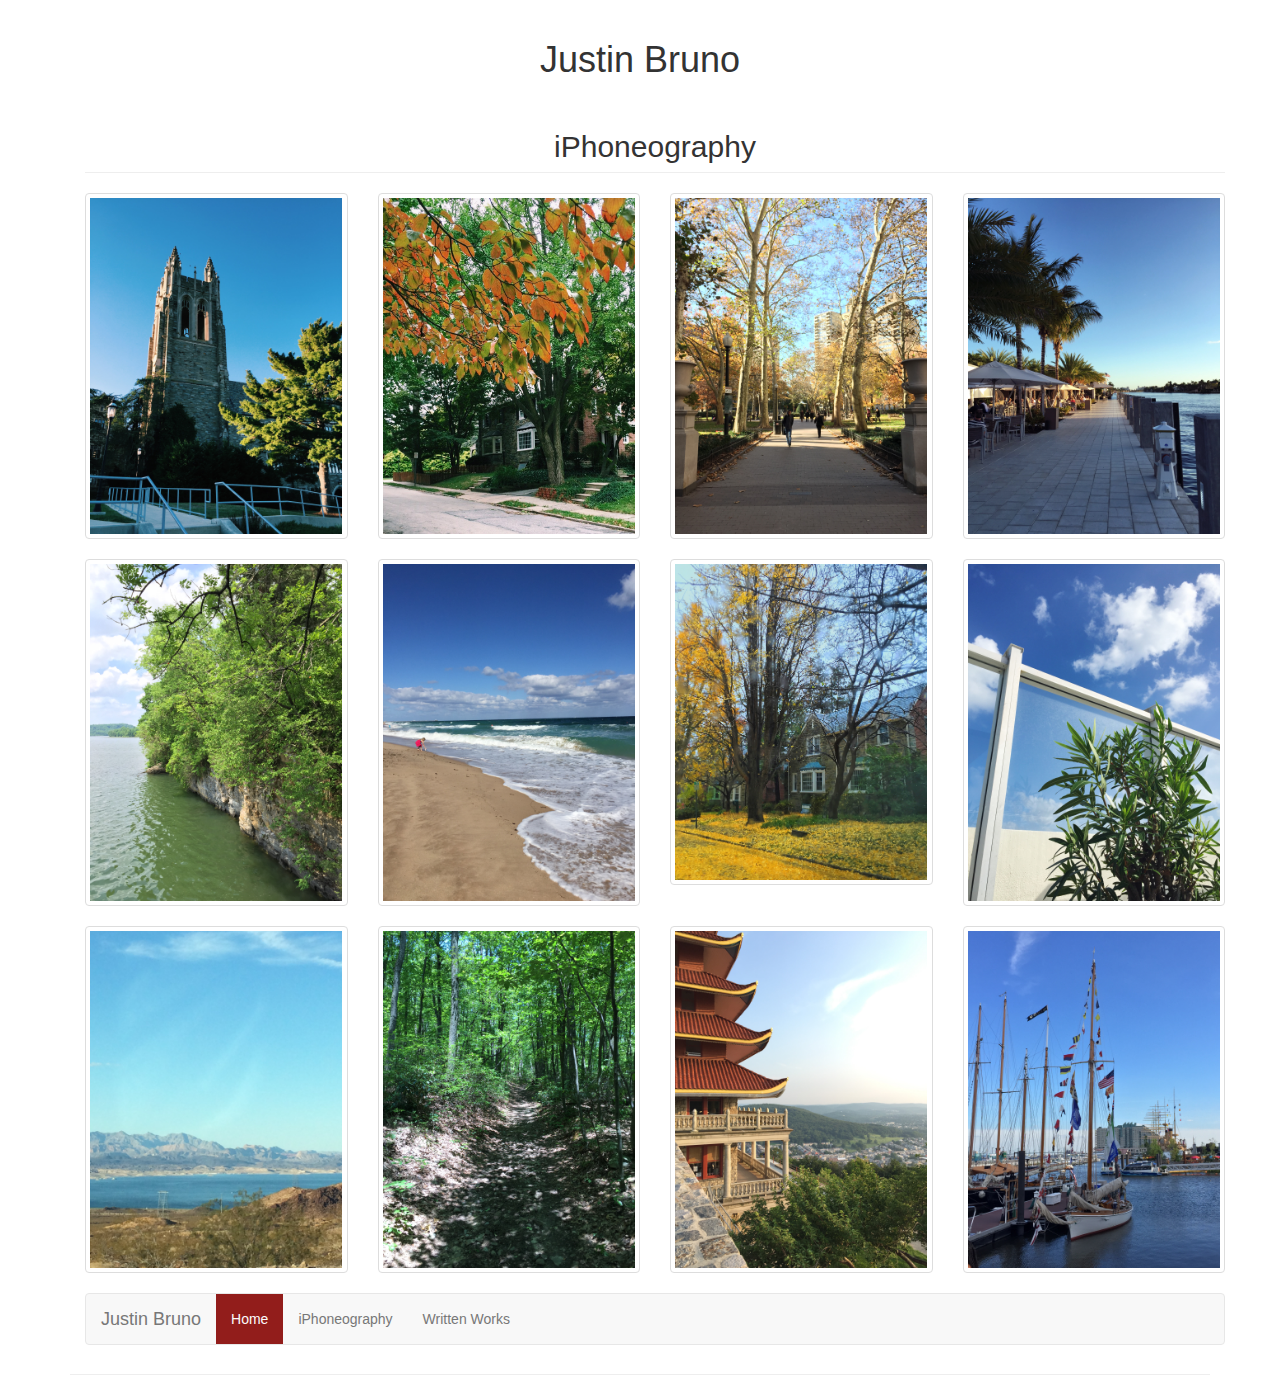
<file: photography.html>
<!DOCTYPE html>
<html lang="en">
<head>
  <title>iPhoneography</title>
  <meta charset="utf-8">
  <meta name="viewport" content="width=device-width, initial-scale=1.0">
  <link rel="stylesheet" href="assets/css/bootstrap.min.css">
  <link rel="stylesheet" href="assets/css/style.css">
</head>
<body>

  <div class="container"id="writtenhead">
    <div class="page-header">
      <h1>Justin Bruno</h1>


<div class="container">

    <div class="row">

        <div class="col-lg-12">
            <h2 class="page-header">iPhoneography</h2>
        </div>

        <div class="col-lg-3 col-md-4 col-xs-6 thumb">
            <a class="thumbnail" href="#">
                <img class="img-responsive" src="barbelin.jpg" alt="">
            </a>
        </div>
        <div class="col-lg-3 col-md-4 col-xs-6 thumb">
            <a class="thumbnail" href="#">
                <img class="img-responsive" src="D78B0.jpg" alt="">
            </a>
        </div>
        <div class="col-lg-3 col-md-4 col-xs-6 thumb">
            <a class="thumbnail" href="#">
                <img class="img-responsive" src="IMG_0139.jpg" alt="">
            </a>
        </div>
        <div class="col-lg-3 col-md-4 col-xs-6 thumb">
            <a class="thumbnail" href="#">
                <img class="img-responsive" src="IMG_0680.jpg" alt="">
            </a>
        </div>
        <div class="col-lg-3 col-md-4 col-xs-6 thumb">
            <a class="thumbnail" href="#">
                <img class="img-responsive" src="IMG_0984.jpg" alt="">
            </a>
        </div>
        <div class="col-lg-3 col-md-4 col-xs-6 thumb">
            <a class="thumbnail" href="#">
                <img class="img-responsive" src="IMG_0223.jpg" alt="">
            </a>
        </div>
        <div class="col-lg-3 col-md-4 col-xs-6 thumb">
            <a class="thumbnail" href="#">
                <img class="img-responsive" src="IMG_0604.jpg" alt="">
            </a>
        </div>
        <div class="col-lg-3 col-md-4 col-xs-6 thumb">
            <a class="thumbnail" href="#">
                <img class="img-responsive" src="IMG_0718.jpg" alt="">
            </a>
        </div>
        <div class="col-lg-3 col-md-4 col-xs-6 thumb">
            <a class="thumbnail" href="#">
                <img class="img-responsive" src="IMG_3580.jpg" alt="">
            </a>
        </div>
        <div class="col-lg-3 col-md-4 col-xs-6 thumb">
            <a class="thumbnail" href="#">
                <img class="img-responsive" src="IMG_1309.jpg" alt="">
            </a>
        </div>
        <div class="col-lg-3 col-md-4 col-xs-6 thumb">
            <a class="thumbnail" href="#">
                <img class="img-responsive" src="IMG_1181.jpg" alt="">
            </a>
        </div>
        <div class="col-lg-3 col-md-4 col-xs-6 thumb">
            <a class="thumbnail" href="#">
                <img class="img-responsive" src="IMG_1104.jpg" alt="">
            </a>
        </div>
    </div>

    <nav class="navbar navbar-default">
    <div class="container-fluid">
      <div class="navbar-header">
        <a class="navbar-brand" href="#">Justin Bruno</a>
      </div>
      <div>
        <ul class="nav navbar-nav">
          <li class="active"><a href="index.html">Home</a></li>
          <li><a href="photography.html">iPhoneography</a></li>
          <li><a href="writtenwork.html">Written Works</a></li>

        </ul>
      </div>
    </div>
  </nav>

</body>
</html>
</file>
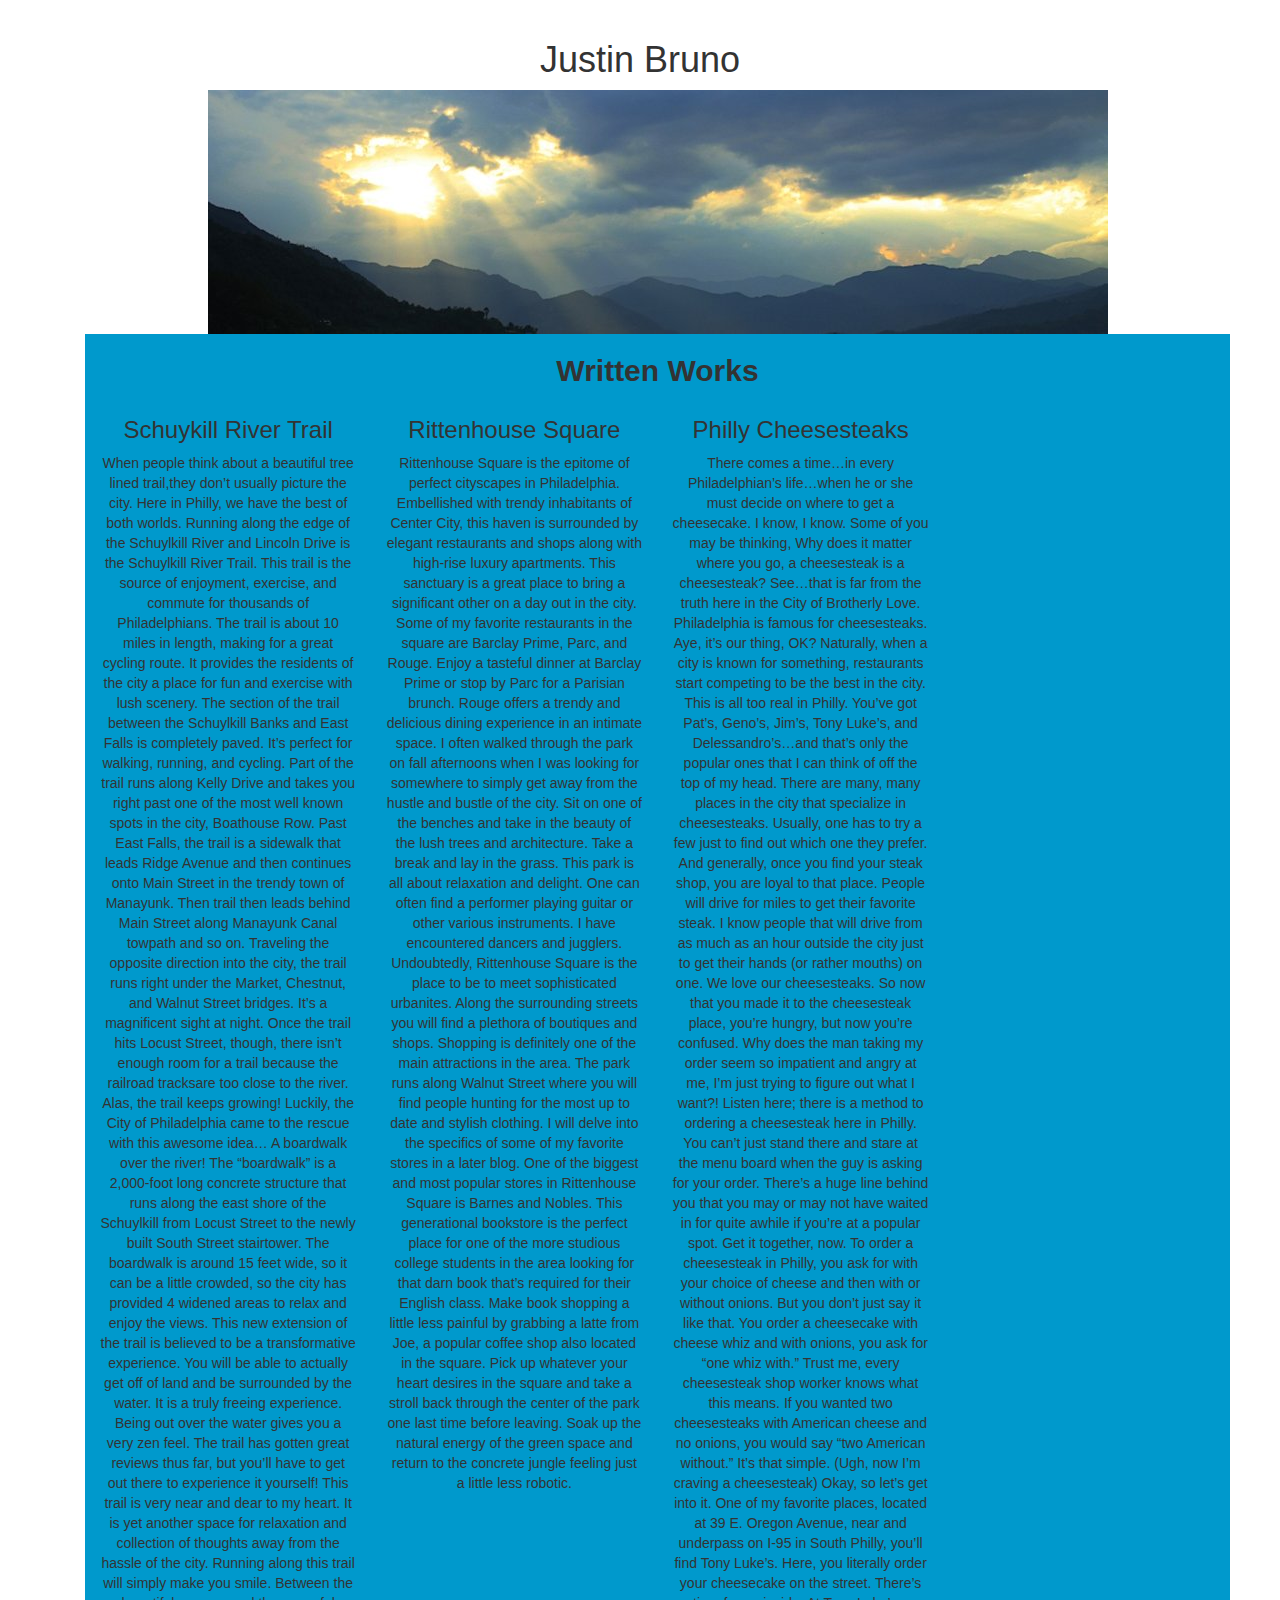
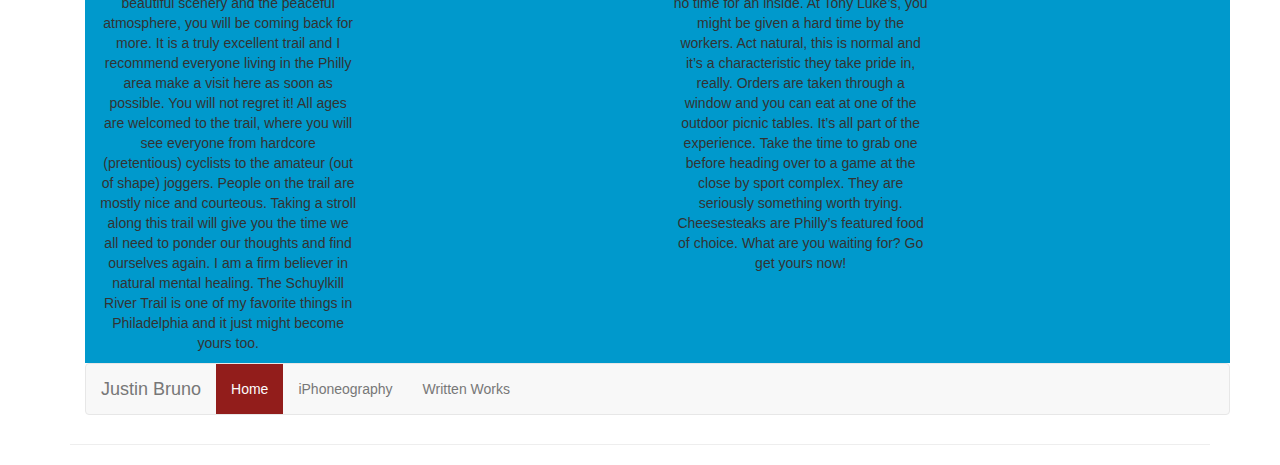
<file: writtenwork.html>
<!DOCTYPE html>
<html lang="en">
<head>
  <title>Written Works</title>
  <meta charset="utf-8">
  <meta name="viewport" content="width=device-width, initial-scale=1.0">
  <link rel="stylesheet" href="assets/css/bootstrap.min.css">
  <link rel="stylesheet" href="assets/css/style.css">
</head>

<body>

  <div class="container"id="writtenhead">
    <div class="page-header">
      <h1>Justin Bruno</h1>

      <div class="container" id="writtenworkpic">
        <img src="rsz_1wordpress-header1.jpg" alt="written image">

          <div class="container-fluid join" id="writtenworkspage">
          <h2 class="text-center white-heading" id="writtenworks"><strong>Written Works</strong></h2>

          <div class="row">

            <div class="col-lg-3 box">
                <div>
                  <h3 class="text-center blue-heading">Schuykill River Trail</h3>
                </div>
                <p>  When people think about a beautiful tree lined trail,they don’t usually picture the city. Here in Philly, we have the best of both worlds. Running along the edge of the Schuylkill River and Lincoln Drive is the Schuylkill River Trail. This trail is the source of enjoyment, exercise, and commute for thousands of Philadelphians.

          The trail is about 10 miles in length, making for a great cycling route. It provides the residents of the city a place for fun and exercise with lush scenery. The section of the trail between the Schuylkill Banks and East Falls is completely paved. It’s perfect for walking, running, and cycling. Part of the trail runs along Kelly Drive and takes you right past one of the most well known spots in the city, Boathouse Row.

          Past East Falls, the trail is a sidewalk that leads Ridge Avenue and then continues onto Main Street in the trendy town of Manayunk. Then trail then leads behind Main Street along Manayunk Canal towpath and so on. Traveling the opposite direction into the city, the trail runs right under the Market, Chestnut, and Walnut Street bridges. It’s a magnificent sight at night. Once the trail hits Locust Street, though, there isn’t enough room for a trail because the railroad tracksare too close to the river. Alas, the trail keeps growing! Luckily, the City of Philadelphia came to the rescue with this awesome idea… A boardwalk over the river!

          The “boardwalk” is a 2,000-foot long concrete structure that runs along the east shore of the Schuylkill from Locust Street to the newly built South Street stairtower. The boardwalk is around 15 feet wide, so it can be a little crowded, so the city has provided 4 widened areas to relax and enjoy the views. This new extension of the trail is believed to be a transformative experience. You will be able to actually get off of land and be surrounded by the water. It is a truly freeing experience. Being out over the water gives you a very zen feel. The trail has gotten great reviews thus far, but you’ll have to get out there to experience it yourself!

          This trail is very near and dear to my heart. It is yet another space for relaxation and collection of thoughts away from the hassle of the city. Running along this trail will simply make you smile. Between the beautiful scenery and the peaceful atmosphere, you will be coming back for more. It is a truly excellent trail and I recommend everyone living in the Philly area make a visit here as soon as possible. You will not regret it!

          All ages are welcomed to the trail, where you will see everyone from hardcore (pretentious) cyclists to the amateur (out of shape) joggers. People on the trail are mostly nice and courteous. Taking a stroll along this trail will give you the time we all need to ponder our thoughts and find ourselves again. I am a firm believer in natural mental healing. The Schuylkill River Trail is one of my favorite things in Philadelphia and it just might become yours too.</p>

            </div>

            <div class="col-lg-3 box">
                <div>
                  <h3 class="text-center blue-heading">Rittenhouse Square</h3>
                </div>
                <p>Rittenhouse Square is the epitome of perfect cityscapes in Philadelphia. Embellished with trendy inhabitants of Center City, this haven is surrounded by elegant restaurants and shops along with high-rise luxury apartments. This sanctuary is a great place to bring a significant other on a day out in the city. Some of my favorite restaurants in the square are Barclay Prime, Parc, and Rouge. Enjoy a tasteful dinner at Barclay Prime or stop by Parc for a Parisian brunch. Rouge offers a trendy and delicious dining experience in an intimate space.

I often walked through the park on fall afternoons when I was looking for somewhere to simply get away from the hustle and bustle of the city. Sit on one of the benches and take in the beauty of the lush trees and architecture. Take a break and lay in the grass. This park is all about relaxation and delight. One can often find a performer playing guitar or other various instruments. I have encountered dancers and jugglers. Undoubtedly, Rittenhouse Square is the place to be to meet sophisticated urbanites.

Along the surrounding streets you will find a plethora of boutiques and shops. Shopping is definitely one of the main attractions in the area. The park runs along Walnut Street where you will find people hunting for the most up to date and stylish clothing. I will delve into the specifics of some of my favorite stores in a later blog. One of the biggest and most popular stores in Rittenhouse Square is Barnes and Nobles. This generational bookstore is the perfect place for one of the more studious college students in the area looking for that darn book that’s required for their English class. Make book shopping a little less painful by grabbing a latte from Joe, a popular coffee shop also located in the square.

Pick up whatever your heart desires in the square and take a stroll back through the center of the park one last time before leaving. Soak up the natural energy of the green space and return to the concrete jungle feeling just a little less robotic.</p>
            </div>

            <div class="col-lg-3 box">
                  <div>
                    <h3 class="text-center blue-heading">Philly Cheesesteaks</h3>
                  </div>
              <p> There comes a time…in every Philadelphian’s life…when he or she must decide on where to get a cheesecake. I know, I know. Some of you may be thinking, Why does it matter where you go, a cheesesteak is a cheesesteak?  See…that is far from the truth here in the City of Brotherly Love. Philadelphia is famous for cheesesteaks. Aye, it’s our thing, OK? Naturally, when a city is known for something, restaurants start competing to be the best in the city. This is all too real in Philly.

You’ve got Pat’s, Geno’s, Jim’s, Tony Luke’s, and Delessandro’s…and that’s only the popular ones that I can think of off the top of my head. There are many, many places in the city that specialize in cheesesteaks. Usually, one has to try a few just to find out which one they prefer. And generally, once you find your steak shop, you are loyal to that place. People will drive for miles to get their favorite steak. I know people that will drive from as much as an hour outside the city just to get their hands (or rather mouths) on one. We love our cheesesteaks.

So now that you made it to the cheesesteak place, you’re hungry, but now you’re confused. Why does the man taking my order seem so impatient and angry at me, I’m just trying to figure out what I want?! Listen here; there is a method to ordering a cheesesteak here in Philly. You can’t just stand there and stare at the menu board when the guy is asking for your order. There’s a huge line behind you that you may or may not have waited in for quite awhile if you’re at a popular spot. Get it together, now.

To order a cheesesteak in Philly, you ask for with your choice of cheese and then with or without onions. But you don’t just say it like that. You order a cheesecake with cheese whiz and with onions, you ask for “one whiz with.” Trust me, every cheesesteak shop worker knows what this means. If you wanted two cheesesteaks with American cheese and no onions, you would say “two American without.” It’s that simple. (Ugh, now I’m craving a cheesesteak)

Okay, so let’s get into it. One of my favorite places, located at 39 E. Oregon Avenue, near and underpass on I-95 in South Philly, you’ll find Tony Luke’s. Here, you literally order your cheesecake on the street. There’s no time for an inside. At Tony Luke’s, you might be given a hard time by the workers. Act natural, this is normal and it’s a characteristic they take pride in, really. Orders are taken through a window and you can eat at one of the outdoor picnic tables. It’s all part of the experience. Take the time to grab one before heading over to a game at the close by sport complex. They are seriously something worth trying.

Cheesesteaks are Philly’s featured food of choice. What are you waiting for? Go get yours now!</p>
            </div>
          </div>
        </div>

<nav class="navbar navbar-default">
<div class="container-fluid">
  <div class="navbar-header">
    <a class="navbar-brand" href="#">Justin Bruno</a>
  </div>
  <div>
    <ul class="nav navbar-nav">
      <li class="active"><a href="index.html">Home</a></li>
      <li><a href="photography.html">iPhoneography</a></li>
      <li><a href="writtenwork.html">Written Works</a></li>

    </ul>
  </div>
</div>
</nav>

</body>
</html>
</file>
<file: assets/css/style.css>
.col-md-1 {
  border-left: 1px solid black;
  border-right: 1px solid black;
  height: 1080px;
}

.navbar-default .navbar-nav>.active>a, .navbar-default .navbar-nav>.active>a:focus, .navbar-default .navbar-nav>.active>a:hover {
    color: #FBFBFB;
    background-color: #921D1B;
}

.h1 {
padding-left: 20px;
}

.body {
background-repeat:no repeat;
background-size:contain;
background-size: 100% 100%;
}


#backgroundimage {
  padding-left: 0px
  max-width: 100%;
  height: auto;
  background-size: cover;
}

#writtenworks {
  background-color: #0099CC;
  font: #000000;
}

#writtenworkspage {
  background-color: #0099CC;

}

#writtenhead {
  text-align: center;

}

#writtenworkpic {
padding-right: 10px;
}
</file>
